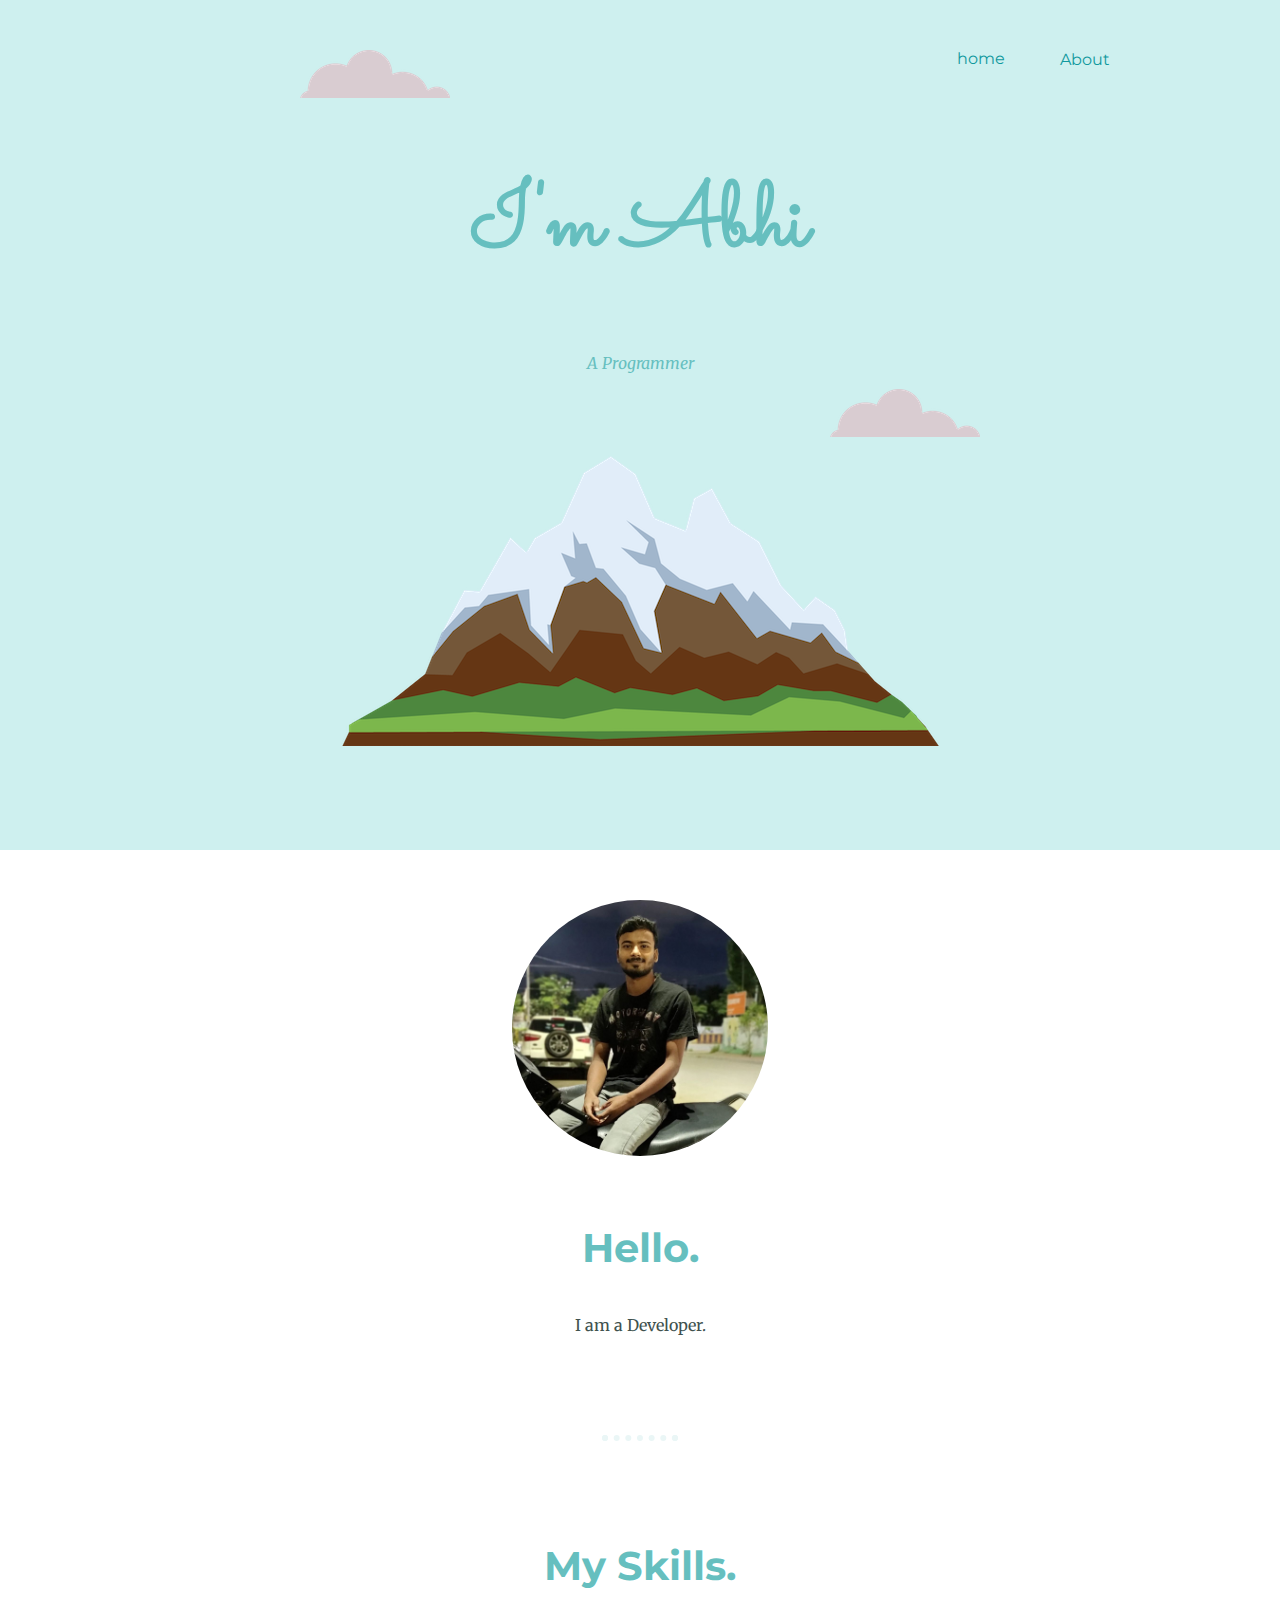
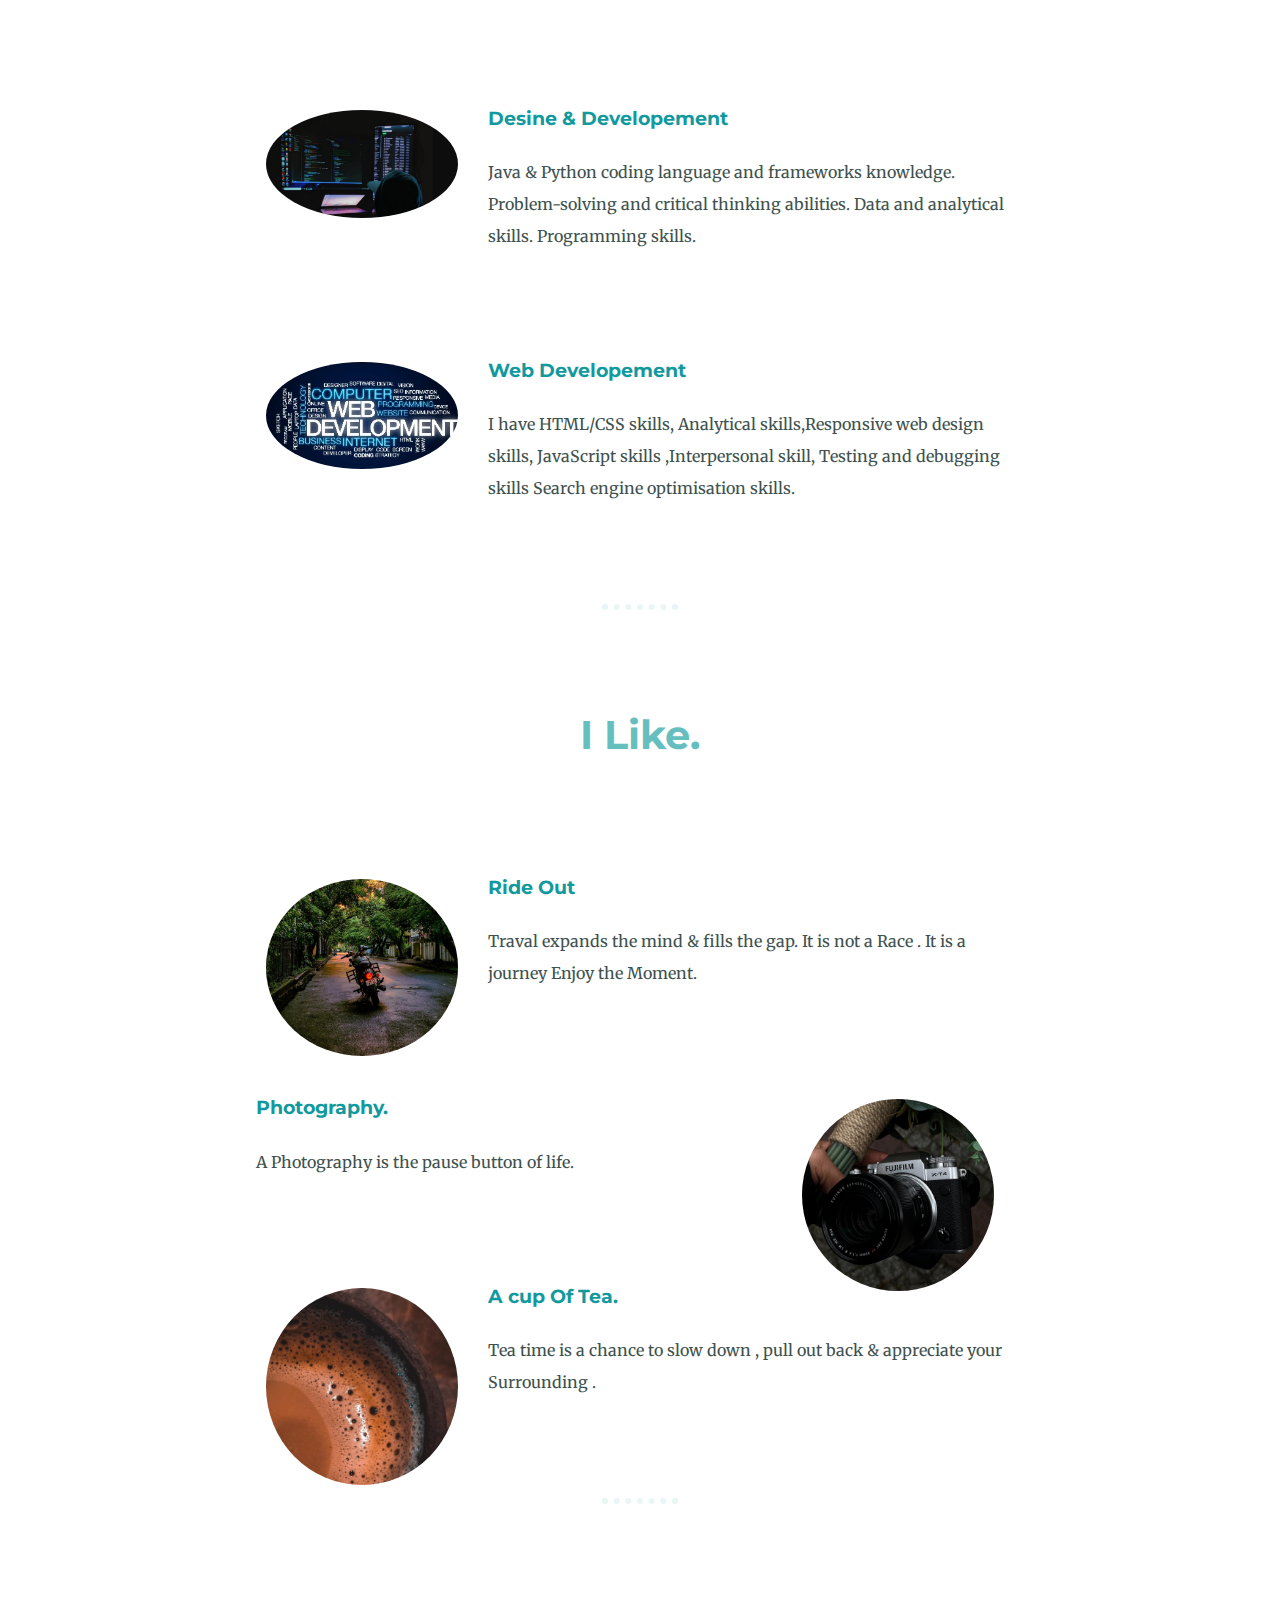
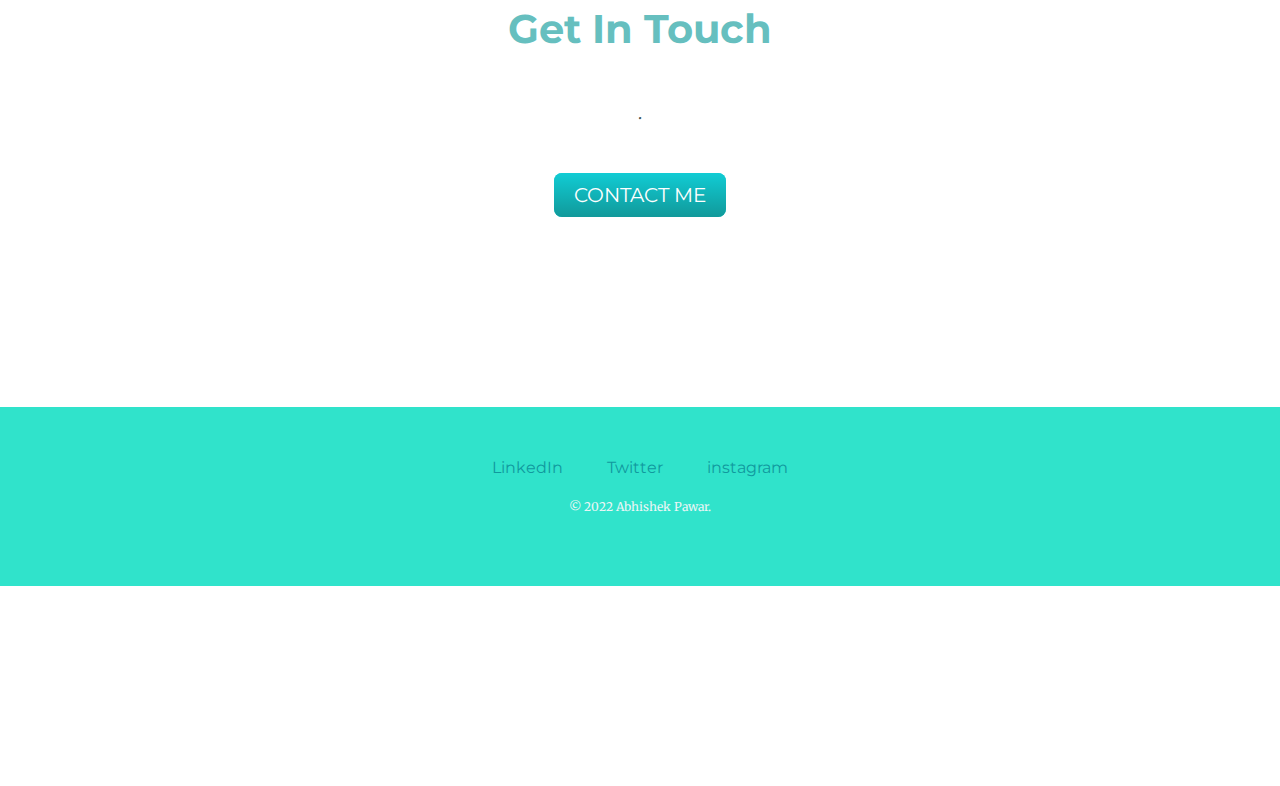
<file: index.html>
<!DOCTYPE html>
<html lang="en" dir="ltr">
  <head>
    <meta charset="utf-8">
    <title>Abhishek Pawar</title>
    <link rel="stylesheet" type="text/css" href="css/style.css">
    <link rel="icon" href="favicon.ico">
    <link rel="preconnect" href="https://fonts.googleapis.com">
    <link rel="preconnect" href="https://fonts.gstatic.com" crossorigin>
    <link href="https://fonts.googleapis.com/css2?family=Merriweather:wght@700&family=Montserrat:wght@200&family=Sacramento&display=swap" rel="stylesheet">
  </head>
  <body>
  <div class="startContainer">
    <a class="home" href="">home</a>
    <a class="home1" href="index1.html">About</a>
    <img class="topcloud" src="css/cloud.png" alt="cloud-img">
  <h1>I'm Abhi</h1>
  <p class="line" ><em> A Programmer</em></p>
    <img class="bottomcloud" src="css/cloud.png" alt="cloud-img">
    <img src="css/mountain.png" alt="mountain-img">
  </div>
  <div class="middle-container">
    <div class="profile">
      <img class="myimg" src="css/abhi.jpeg" alt="Abhishek" style="margin-top:50px;">
      <h2>Hello.</h2>
      <p class"intro">I am a Developer.</p>
    </div>
  </div>
    <hr>
    <div class = "middle-container1">
    <div class="skills">
      <h2>My Skills.</h2>
      <div class="skill-row">
        <img class="codeimg" src="css/skill.jpg" alt="Python">
        <h3>Desine & Developement</h3>
        <p>Java & Python coding language and frameworks knowledge.
           Problem-solving and critical thinking abilities.
            Data and analytical skills.
         Programming skills.
              </p>
      </div>
      <div class="skill-row">
        <img class="codeimg" src="css/skill2.jpg" alt="web developer Coder">
        <h3>Web Developement</h3>
        <p> I have HTML/CSS skills, Analytical skills,Responsive web design skills,
            JavaScript skills ,Interpersonal skill,  Testing and debugging skills
         Search engine optimisation skills.</p>
      </div>
    </div>
  </div>
    <hr>
    <div class = "middle-container2">
    <div class="skills1">
      <h2>I Like.</h2>
      <div class="skill-row1">
        <img class="bike" src="css/Bike.jpg" alt="Python">
        <h3>Ride Out</h3>
        <p>Traval expands the mind & fills the gap. It is not a Race . It is a journey Enjoy the Moment.
              </p>
      </div>
      <div class="skill-row1">
        <img class="photog" src="css/photog.jpeg" alt="Photography">
        <h3>Photography.</h3>
        <p>A Photography is the pause button of life.</p>
      </div>
    </div>
    <div class="skill-row1">
      <img class="bike" src="css/Tea.jpg" alt="Tea">
      <h3>A cup Of Tea.</h3>
      <p>Tea time is a chance to slow down , pull out back & appreciate your Surrounding .</p>
    </div>
  </div>
</div>


    <hr>
    <div class="middle-container">
  
    <div class="contact-me">
      <h2>Get In Touch</h2>
      <h3></h3>
      <p class="conactmsg" >.</p>
      <a class="btn" href="mailto:abhipawar0312@email.com">CONTACT ME</a>
    </div>
  </div>


  <div class="bottom-container">
    <a class="footer-link" href="https://www.linkedin.com/in/abhishek-pawar-95363421a/">LinkedIn</a>
    <a class="footer-link" href="https://twitter.com/abhipawar0312">Twitter</a>
    <a class="footer-link" href="https://www.instagram.com/abhishek.pawar.96k/">instagram</a>
    <p class="copyright" >© 2022 Abhishek Pawar.</p>
  </div>


  </body>
</html>
</file>
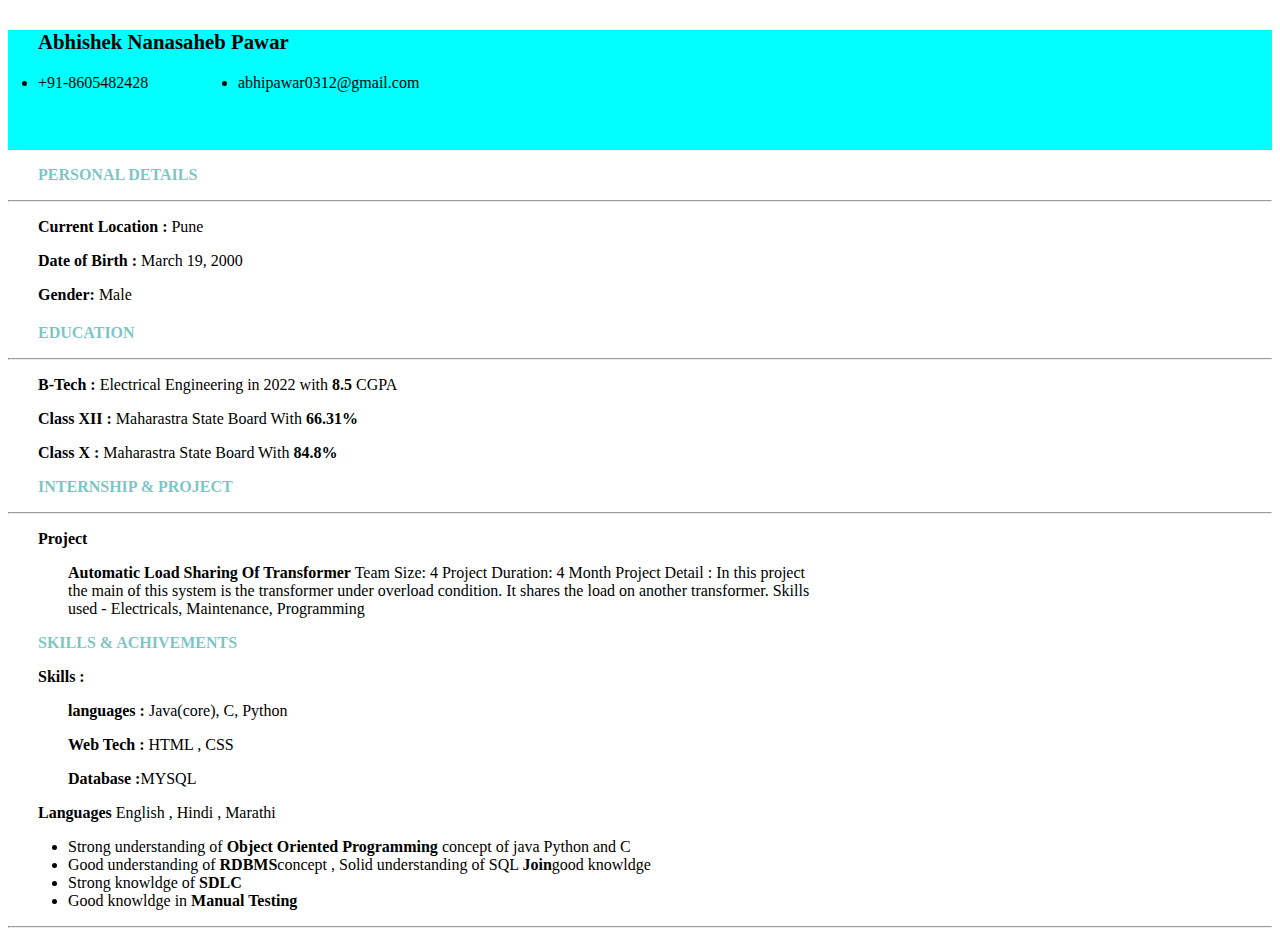
<file: index3.html>
<!DOCTYPE html>
<html lang="en">
<head>
    <meta charset="UTF-8">
    <meta http-equiv="X-UA-Compatible" content="IE=edge">
    <meta name="viewport" content="width=device-width, initial-scale=1.0">
    <title>Resume</title>
    <link rel="stylesheet" type="text/css" href="css/style2.css">
    <link rel="icon" href="favicon.ico">
</head>
<body>

    <div class="main">

        <div class="start">

        <div class="header"><h1>Abhishek Nanasaheb Pawar</h1>
            <li class="mob">+91-8605482428</li>
            <li>abhipawar0312@gmail.com </li>

        </div>   
            
    
    </div>
    <div class="personal">
            <h3>PERSONAL DETAILS</h3>
            <hr>
            <p><b>Current Location : </b>              Pune</p>
            <p><b>Date of Birth :</b>                 March 19, 2000</p>
            <p> <b>Gender:</b> Male</p>
    </div>

    
    <div class="education">
        <h3>EDUCATION</h3>
        <hr>
        <p> <b> B-Tech :</b> Electrical Engineering
            in 2022 with <b>8.5</b> CGPA 

        </p>
        <p><b>Class XII :</b> Maharastra State Board With <b>66.31%</b></p>
        <p><b>Class X : </b>   Maharastra State Board With <b>84.8%</b></p>
    </div>


    <div class="project">
        <h3>INTERNSHIP & PROJECT</h3>
        <hr>
        <p><b>Project  </b><p class="z"><b> Automatic Load Sharing Of Transformer</b>
            Team Size: 4 Project Duration: 4 Month
            Project Detail  : In this project the main of this system is the transformer under overload condition.
            It shares the load on another transformer. Skills used - Electricals, Maintenance,
            Programming
            </p></p>
        
    </div>
    <div class="skills">
        <h3>SKILLS & ACHIVEMENTS</h3>
        <p><b>Skills :</b> <p class="z"><b>languages :</b> Java(core), C, Python</p>
                        <p class="z"><b>Web Tech :</b> HTML , CSS</p>
                        <p class="z"><b>Database :</b>MYSQL</p>
    </p>

    <p><b>Languages</b> English , Hindi , Marathi</p>
    <p><b><Summary> </Summary></b><p><li>Strong understanding of <b>Object Oriented Programming</b> concept of java Python and C</li>
    <li>Good understanding of <b >RDBMS</b>concept , Solid understanding of SQL <b>Join</b>good knowldge</li>
    <li>Strong knowldge of <b>SDLC</b></li>
    <li> Good knowldge in <b>Manual Testing</b></li></p></Summary></b></p>
    </div>
    <hr>
    </div>

    
    


        
    
</body>
</html>
</file>
<file: css/style.css>
body{
  color: #40514E;
  margin: 0;
  text-align: center;
  font-family: 'Merriweather', serif;



}
a{
  color: #11999E;
  font-family: 'Montserrat', sans-serif;
  margin: 10px 20px;
  text-decoration: none;
}
a.hover{
  color: #EAF6F6;
}
hr{
  border: dotted #EAF6F6 6px;
  width: 5%;
  border-bottom: none;
  margin: 100px auto;
}


h1{
  color: #66BFBF;

  font-size: 5.625rem ;

  margin-top: 50px auto 0 auto;
  font-family: 'Sacramento', cursive;

}
.line{
  color: #66BFBF;
}
h2{
  color: #66BFBF;

  font-size: 2.5rem;
  font-family: 'Montserrat', sans-serif;
  padding-bottom: 10px;

}
h3{
  color: #11999E;
  font-family: 'Montserrat', sans-serif;
}
.startContainer{
  background-color: #40c5c142;
  position: relative;
  padding: 100px;


}


.topContainer{
  margin-top: 100px;
  color: #11999E;



}




.myimg{
  border-radius: 80%;
  width: 20%;
  margin: 30px auto 30px auto;
  
  line-height: 2;
}
.skill-row{

  width: 60%;
  margin: 100px auto 100px auto;
  text-align: left;
  line-height: 2;

}
.skill-row1{

  width: 60%;
  margin: 100px auto 100px auto;
  text-align: left;
  line-height: 2;

}




.topcloud{
  position: absolute;
  left: 300px;
  top: 50px;
  bottom: 300px;


}
.conactmsg{
  width: 40%;
  margin: 40px auto 60px ;

}
.bottomcloud{

  position: absolute;
  right: 300px;
  bottom: 100;
}
.codeimg{
  margin-right: 20px;
  padding: 10px;
  border-radius: 100%;
  float: left;
  width: 25%

}
.bike{margin-right: 20px;
  padding: 10px;
  border-radius: 100%;
  float: left;
  width: 25%

}
.photog{margin-right: 20px;
  padding: 10px;
  border-radius: 100%;
  float: right;
  width: 25%

}
.btn {
  background: #11CCD4;
  background-image: -webkit-linear-gradient(top, #11CCD4, #11999A);
  background-image: -moz-linear-gradient(top, #11CCD4, #11999A);
  background-image: -ms-linear-gradient(top, #11CCD4, #11999A);
  background-image: -o-linear-gradient(top, #11CCD4, #11999A);
  background-image: linear-gradient(to bottom, #11CCD4, #11999A);
  -webkit-border-radius: 8;
  -moz-border-radius: 8;
  border-radius: 8px;
  font-family: 'Montserrat', sans-serif;
  color: #ffffff;
  font-size: 20px;
  padding: 10px 20px 10px 20px;
  text-decoration: none;
}

.btn:hover {
  background: #30e3cb;
  background-image: -webkit-linear-gradient(top, #30e3cb, #2b4ad);
  background-image: -moz-linear-gradient(top, #30e3cb, #2b4ad);
  background-image: -ms-linear-gradient(top, #30e3cb, #2b4ad);
  background-image: -o-linear-gradient(top, #30e3cb, #2b4ad);
  background-image: linear-gradient(to bottom, #30e3cb, #2b4ad);
  text-decoration: none;
}
.bottom-container{
  padding: 50px;
  background-color:#30e3cb;;

  margin: 200px 0;

}

.copyright{
  padding: 10px;
  color: #EAF6F6;
  font-size: 0.75rem;
  
}
.home{
  
  padding: 5px;
  position: absolute;
  right : 250px;
  top: 34px;
  bottom: 300px;

 


}
.home1{
  
  padding: 20px;
  position: absolute;
  right : 130px;
  top: 20px;
  bottom: 300px;

 


}
</file>
<file: css/style2.css>
.myphoto{
    width: 15%;
    border-radius: 100%;
    float: right;
    margin :auto 100px 100px auto;

}
.main{
    
    position: relative;
    background-color : white;
}

.start{
    
    margin-top: 20px;
    height: 120px;
    background-color: aqua;
    
}

h1{
    margin-top: 30px;
    margin-left: 30px;
    
    
    height: 30px;
    font-size: 1.3rem;
}

    

.mob{
    width: 200px;
    margin-left: 30px;
    float: left;
    
}
li{

    
    margin-left: 60px;
    
}
h3{
    margin-left: 30px;
    font-size: 1rem;
    color: rgba(63, 172, 172, 0.695);
    
}
p{
    margin-left: 30px;
}
.personal{
    margin-bottom: 20px;
}
.z{
    margin-left: 60px;
    width: 60%;
}
.c{
    margin-left: 100px;
}
hr{
    color: rgba(63, 172, 172, 0.695);
    ;
}
</file>
